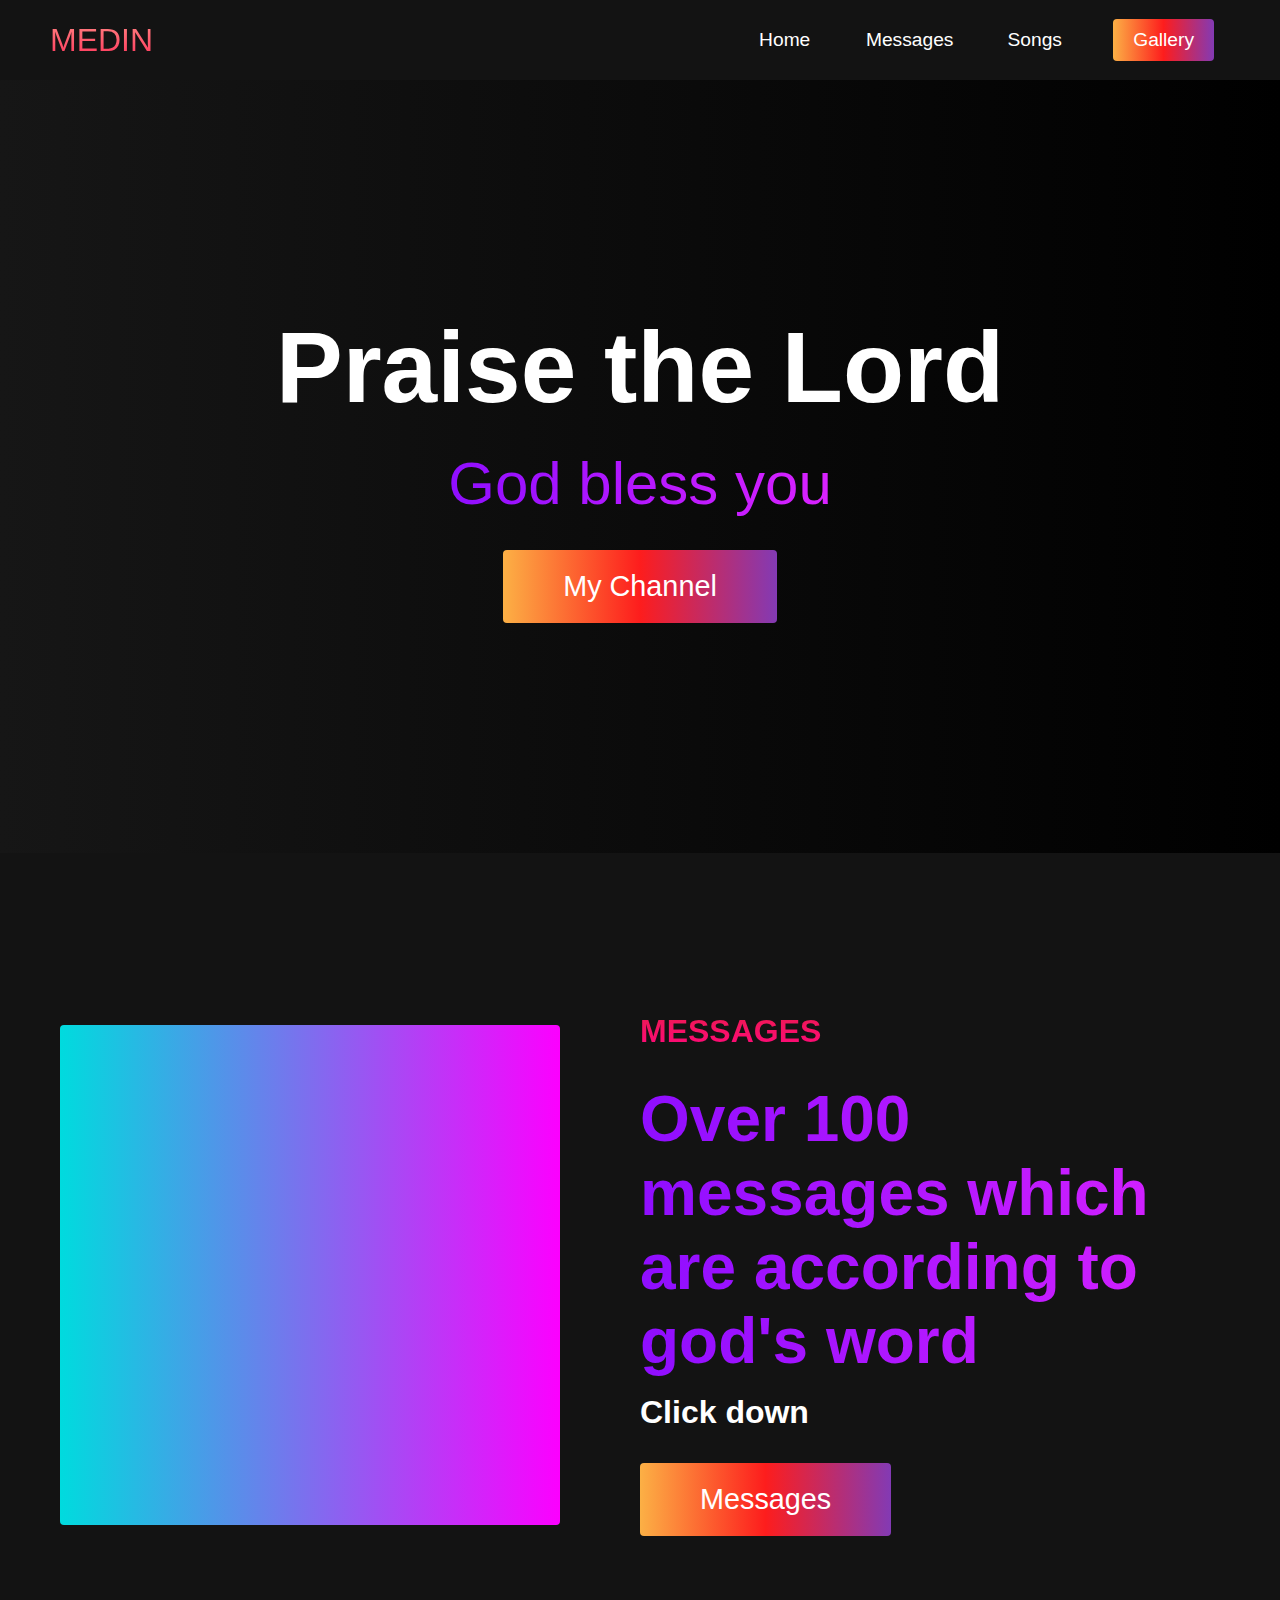
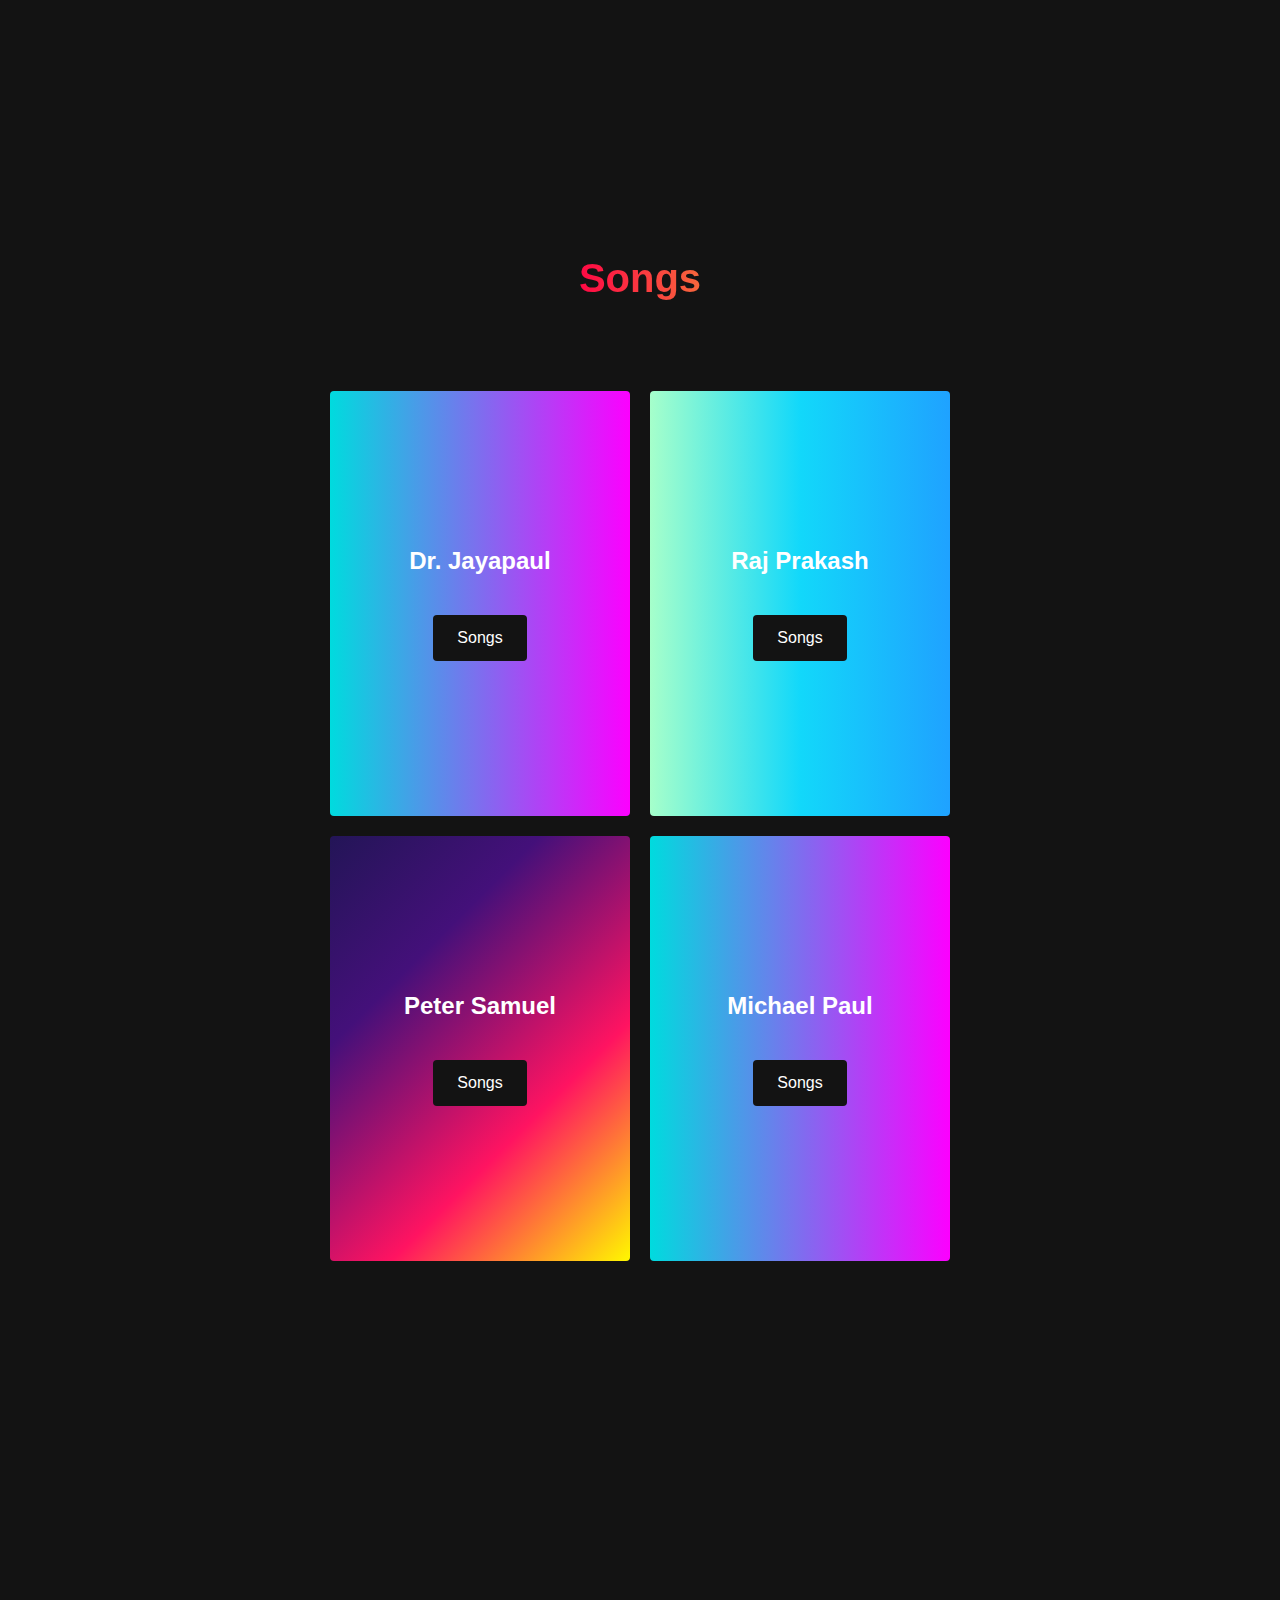
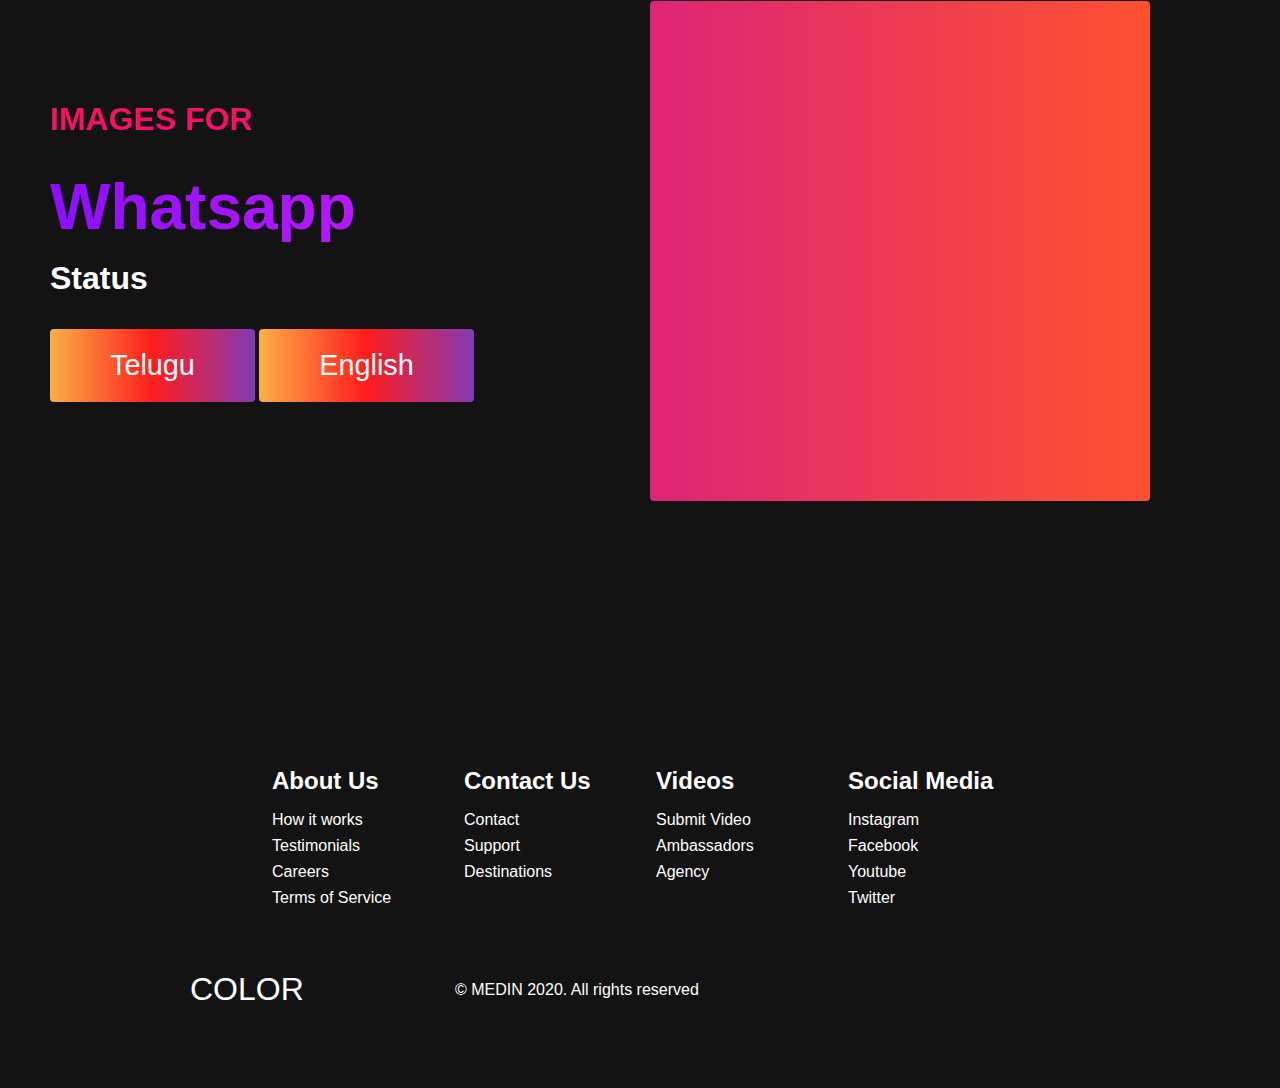
<file: Susheel Website 123/index.html>
<!DOCTYPE html>
<html lang="en">
  <head>
    <meta charset="UTF-8" />
    <meta name="viewport" content="width=device-width, initial-scale=1.0" />
    <title>Medin</title>
    <link rel="stylesheet" href="styles.css" />
    <link
      rel="stylesheet"
      href="https://use.fontawesome.com/releases/v5.14.0/css/all.css"
      integrity="sha384-HzLeBuhoNPvSl5KYnjx0BT+WB0QEEqLprO+NBkkk5gbc67FTaL7XIGa2w1L0Xbgc"
      crossorigin="anonymous"
    />
  </head>
  <body>
    <!-- Navbar Section -->
    <nav class="navbar">
      <div class="navbar__container">
        <a href="#home" id="navbar__logo">MEDIN</a>
        <div class="navbar__toggle" id="mobile-menu">
          <span class="bar"></span> <span class="bar"></span>
          <span class="bar"></span>
        </div>
        <ul class="navbar__menu">
          <li class="navbar__item">
            <a href="#home" class="navbar__links" id="home-page">Home</a>
          </li>
          <li class="navbar__item">
            <a href="#about" class="navbar__links" id="about-page">Messages</a>
          </li>
          <li class="navbar__item">
            <a href="Songs.html" class="navbar__links" id="services-page"
              >Songs</a
            >
          </li>
          <li class="navbar__btn">
            <a href="#sign-up" class="button" id="signup">Gallery</a>
          </li>
        </ul>
      </div>
    </nav>

    <!-- Hero Section -->
    <div class="hero" id="home">
      <div class="hero__container">
        <h1 class="hero__heading">Praise the Lord <span></span></h1>
        <p class="hero__description">God bless you</p>
        <button class="main__btn"><a href="https://www.youtube.com/channel/UCbAEZwdB3OnfKmeG29SZBhg">My Channel</a></button>
      </div>
    </div>

    <!-- About Section -->
    <div class="main" id="about">
      <div class="main__container">
        <div class="main__img--container">
          <div class="main__img--card"><i class="fas fa-layer-group"></i></div>
        </div>
        <div class="main__content">
          <h1>Messages</h1>
          <h2>Over 100 messages which are according to god's word</h2>
          <p>Click down </p>
          <button class="main__btn"><a href="Messages.html">Messages</a></button>
        </div>
      </div>
    </div>

    <!-- Services Section -->
       <div class="services" id="services">
      <h1>Songs</h1>
      <div class="services__wrapper">
        <div class="services__card">
          <h2>Dr. Jayapaul</h2>
          <p></p>
          <div class="services__btn"><button>Songs</button></div>
        </div>
        <div class="services__card">
          <h2>Raj Prakash</h2>
          <p></p>
          <div class="services__btn"><button>Songs</button></div>
        </div>
        <div class="services__card">
          <h2>Peter Samuel</h2>
          <p></p>
          <div class="services__btn"><button>Songs</button></div>
        </div>
        <div class="services__card">
          <h2>Michael Paul</h2>
          <p></p>
          <div class="services__btn"><button>Songs</button></div>
        </div>
      </div>
    </div>
    <!-- Features Section -->
    <div class="main" id="sign-up">
      <div class="main__container">
        <div class="main__content">
          <h1>Images for </h1>
          <h2>Whatsapp</h2>
          <p>Status</p>
          <button class="main__btn"><a href="https://www.google.com/search?q=telugu+bible+verses+hd+images&sxsrf=ALeKk01qyrVT4C_sGL-yzSLkI6yn7Ph0jQ:1611823325254&source=lnms&tbm=isch&sa=X&ved=2ahUKEwiR8fflnb7uAhXO8HMBHVZeC0EQ_AUoAXoECBIQAw&biw=1600&bih=767">Telugu</a></button>
          <button class="main2__btn"><a href="https://www.google.com/search?q=english+bible+verses+hd+images&tbm=isch&ved=2ahUKEwiO_v3mnb7uAhWbw3MBHY3IB5cQ2-cCegQIABAA&oq=english+bible+verses+hd+images&gs_lcp=CgNpbWcQAzICCAAyBggAEAgQHjoGCAAQBxAeOggIABAIEAcQHlCp7o4BWJ_5jgFgjf2OAWgAcAB4AYABsgaIAf8KkgEHMy4zLjYtMZgBAKABAaoBC2d3cy13aXotaW1nwAEB&sclient=img&ei=33gSYM6SG5uHz7sPjZGfuAk&bih=767&biw=1600">English</a></button>
        </div>
        <div class="main__img--container">
          <div class="main__img--card" id="card-2">
            <i class="fas fa-users"></i>
          </div>
        </div>
      </div>
    </div>

    <!-- Footer Section -->
    <div class="footer__container">
      <div class="footer__links">
        <div class="footer__link--wrapper">
          <div class="footer__link--items">
            <h2>About Us</h2>
            <a href="/sign__up">How it works</a> <a href="/">Testimonials</a>
            <a href="/">Careers</a> <a href="/">Terms of Service</a>
          </div>
          <div class="footer__link--items">
            <h2>Contact Us</h2>
            <a href="/">Contact</a> <a href="/">Support</a>
            <a href="/">Destinations</a>
          </div>
        </div>
        <div class="footer__link--wrapper">
          <div class="footer__link--items">
            <h2>Videos</h2>
            <a href="/">Submit Video</a> <a href="/">Ambassadors</a>
            <a href="/">Agency</a>
          </div>
          <div class="footer__link--items">
            <h2>Social Media</h2>
            <a href="/">Instagram</a> <a href="/">Facebook</a>
            <a href="/">Youtube</a> <a href="/">Twitter</a>
          </div>
        </div>
      </div>
      <section class="social__media">
        <div class="social__media--wrap">
          <div class="footer__logo">
            <a href="/" id="footer__logo">COLOR</a>
          </div>
          <p class="website__rights">© MEDIN 2020. All rights reserved</p>
          <div class="social__icons">
            <a href="/" class="social__icon--link" target="_blank"
              ><i class="fab fa-facebook"></i
            ></a>
            <a href="/" class="social__icon--link"
              ><i class="fab fa-instagram"></i
            ></a>
            <a href="/" class="social__icon--link"
              ><i class="fab fa-youtube"></i
            ></a>
            <a href="/" class="social__icon--link"
              ><i class="fab fa-linkedin"></i
            ></a>
            <a href="/" class="social__icon--link"
              ><i class="fab fa-twitter"></i
            ></a>
          </div>
        </div>
      </section>
    </div>

    <script src="app.js"></script>
  </body>
</html>
</file>
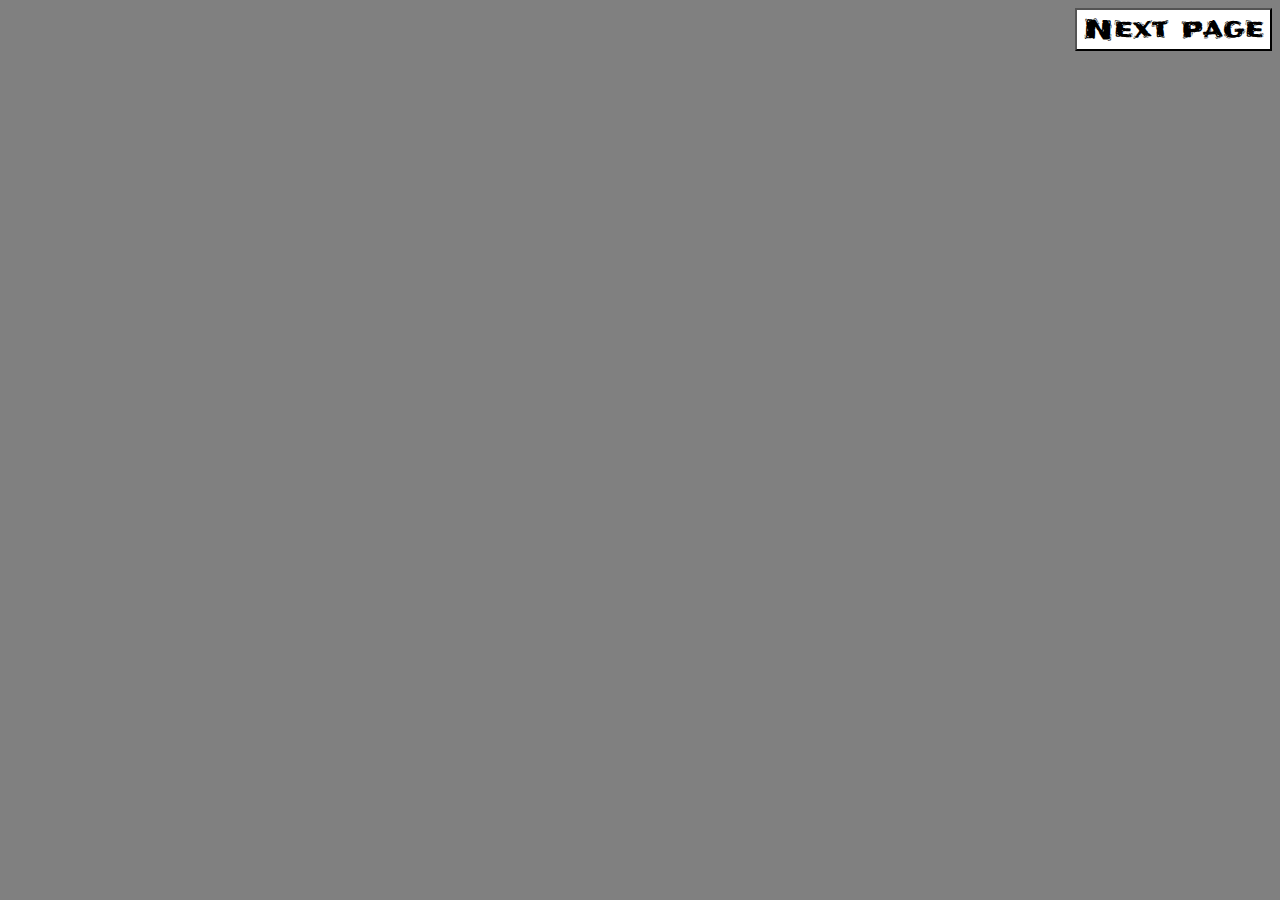
<file: Susheel Website 123/Messages.html>
<!DOCTYPE html>
<html>
<head>
	<meta charset="UTF-8" />
    <meta name="viewport" content="width=device-width, initial-scale=1.0" />
	<title>Messages</title>
	<link rel="stylesheet" type="text/css" href="stylem.css">
	<link rel="preconnect" href="https://fonts.gstatic.com">
    <link href="https://fonts.googleapis.com/css2?family=Frijole&display=swap" rel="stylesheet">
</head>
<body>
	<button class="next">Next page</button>
    <div class="iframe-container">
    	<iframe class="1"width="400" height="200" src="https://www.youtube.com/embed/1T5VJFYbsak" frameborder="0" allow="accelerometer; autoplay; clipboard-write; encrypted-media; gyroscope; picture-in-picture" allowfullscreen></iframe>
    </div>
    <div>
    	<iframe class="2"width="400" height="200" src="https://www.youtube.com/embed/hsokWInbDMM" frameborder="0" allow="accelerometer; autoplay; clipboard-write; encrypted-media; gyroscope; picture-in-picture" allowfullscreen></iframe>
    </div>
    <div>
    	<iframe width="400" height="200" src="https://www.youtube.com/embed/I8WktVXVEPk" frameborder="0" allow="accelerometer; autoplay; clipboard-write; encrypted-media; gyroscope; picture-in-picture" allowfullscreen></iframe>
    </div>
    <div>
    	<iframe width="400" height="200" src="https://www.youtube.com/embed/gwuIv4FA2wc" frameborder="0" allow="accelerometer; autoplay; clipboard-write; encrypted-media; gyroscope; picture-in-picture" allowfullscreen></iframe>
    </div>
    <div class="two">
    	<iframe width="400" height="200" src="https://www.youtube.com/embed/CkFgjzqCMoE" frameborder="0" allow="accelerometer; autoplay; clipboard-write; encrypted-media; gyroscope; picture-in-picture" allowfullscreen></iframe>
    </div>
    <div class="three">
    	<iframe width="400" height="200" src="https://www.youtube.com/embed/XmxZz4xScCY" frameborder="0" allow="accelerometer; autoplay; clipboard-write; encrypted-media; gyroscope; picture-in-picture" allowfullscreen></iframe>
    </div>
    <div class="four">
    	<iframe width="400" height="200" src="https://www.youtube.com/embed/BifPyDDME0Q" frameborder="0" allow="accelerometer; autoplay; clipboard-write; encrypted-media; gyroscope; picture-in-picture" allowfullscreen></iframe>
    </div>
    <div class="five">
    	<iframe width="400" height="200" src="https://www.youtube.com/embed/kCIL64WS2ts" frameborder="0" allow="accelerometer; autoplay; clipboard-write; encrypted-media; gyroscope; picture-in-picture" allowfullscreen></iframe>
    </div>
    <div class="six">
    	<iframe width="400" height="200" src="https://www.youtube.com/embed/G1MJm4CVweo" frameborder="0" allow="accelerometer; autoplay; clipboard-write; encrypted-media; gyroscope; picture-in-picture" allowfullscreen></iframe>
    </div>
</body>
</html>
</file>
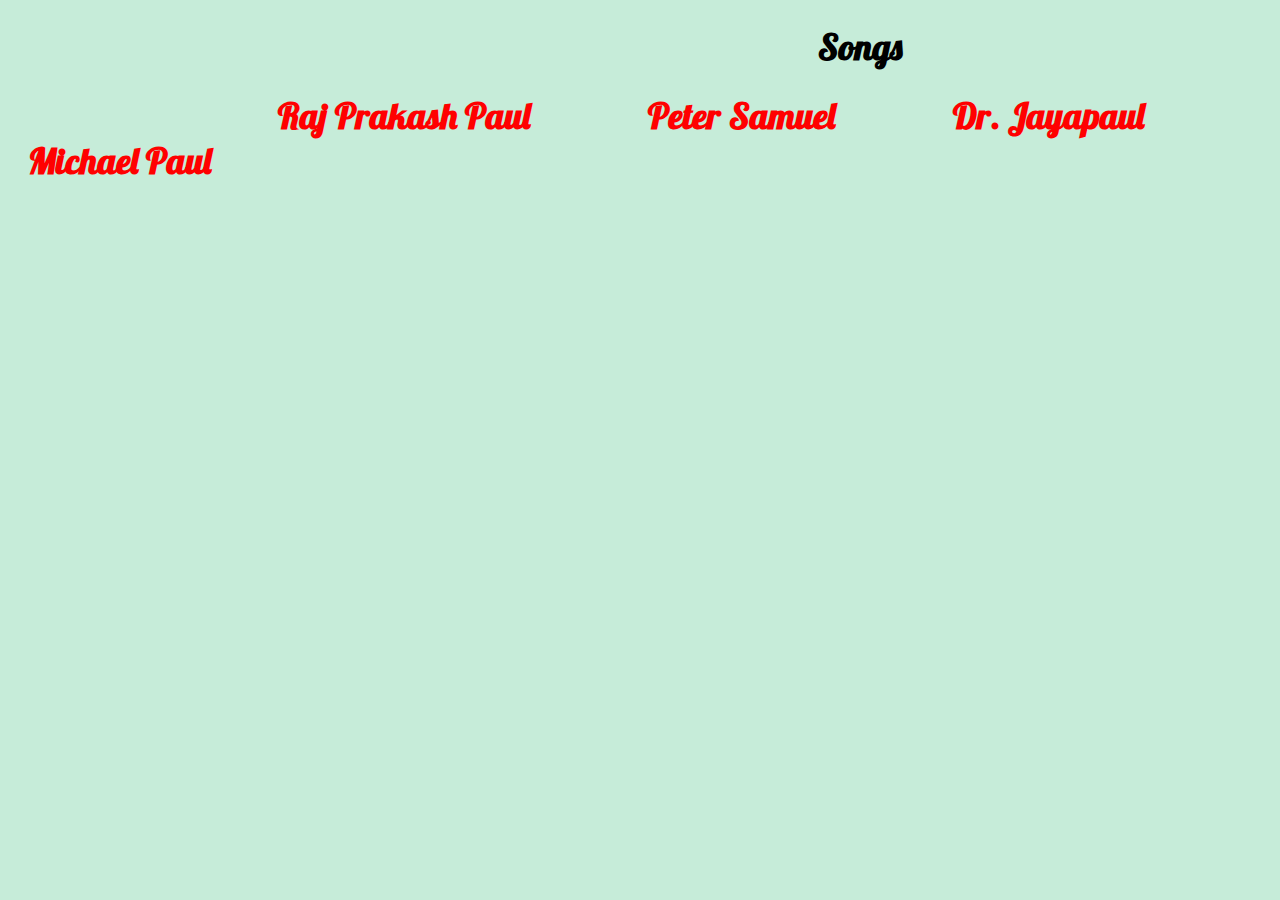
<file: Susheel Website 123/Songs.html>
<!DOCTYPE html>
<html>
<head>
	<meta charset="UTF-8" />
    <meta name="viewport" content="width=device-width, initial-scale=1.0" />
	<title>Songs</title>
	<link rel="stylesheet" type="text/css" href="stylems.css">
	<link rel="preconnect" href="https://fonts.gstatic.com">
    <link href="https://fonts.googleapis.com/css2?family=Lobster&display=swap" rel="stylesheet">
</head>
<body>
    <h1 class="two">Songs</h1>
	<div></div>
    <a href="https://www.youtube.com/results?search_query=raj+prakash+paul+songs" class="btnone" id="home-page">Raj Prakash Paul</a>
    <a href="https://www.youtube.com/results?search_query=peter+samuel+brother+songs" class="btntwo" id="home-page">Peter Samuel</a>
    <a href="https://www.youtube.com/results?search_query=dr+jayapaul+songs" class="btnthree" id="home-page">Dr. Jayapaul</a>
    <a href="https://www.youtube.com/results?search_query=michael+paul+songs" class="btnfour" id="home-page">Michael Paul</a>
    </div>   
</html>
</file>
<file: Susheel Website 123/styles.css>
* {
  box-sizing: border-box;
  margin: 0;
  padding: 0;
  font-family: 'Kumbh Sans', sans-serif;
  scroll-behavior: smooth;
}

.navbar {
  background: #131313;
  height: 80px;
  display: flex;
  justify-content: center;
  align-items: center;
  font-size: 1.2rem;
  position: sticky;
  top: 0;
  z-index: 999;
}

.navbar__container {
  display: flex;
  justify-content: space-between;
  height: 80px;
  z-index: 1;
  width: 100%;
  max-width: 1300px;
  margin: 0 auto;
  padding: 0 50px;
}

#navbar__logo {
  background-color: #ff8177;
  background-image: linear-gradient(to top, #ff0844 0%, #ffb199 100%);
  background-size: 100%;
  -webkit-background-clip: text;
  -moz-background-clip: text;
  -webkit-text-fill-color: transparent;
  -moz-text-fill-color: transparent;
  display: flex;
  align-items: center;
  cursor: pointer;
  text-decoration: none;
  font-size: 2rem;
}

.navbar__menu {
  display: flex;
  align-items: center;
  list-style: none;
}

.navbar__item {
  height: 80px;
}

.navbar__links {
  color: #fff;
  display: flex;
  align-items: center;
  justify-content: center;
  width: 125px;
  text-decoration: none;
  height: 100%;
  transition: all 0.3s ease;
}

.navbar__btn {
  display: flex;
  justify-content: center;
  align-items: center;
  padding: 0 1rem;
  width: 100%;
}

.button {
  display: flex;
  justify-content: center;
  align-items: center;
  text-decoration: none;
  padding: 10px 20px;
  height: 100%;
  width: 100%;
  border: none;
  outline: none;
  border-radius: 4px;
  background: #833ab4;
  background: -webkit-linear-gradient(to right, #fcb045, #fd1d1d, #833ab4);
  background: linear-gradient(to right, #fcb045, #fd1d1d, #833ab4);
  color: #fff;
  transition: all 0.3s ease;
}

.navbar__links:hover {
  color: #9518fc;
  transition: all 0.3s ease;
}

@media screen and (max-width: 960px) {
  .navbar__container {
    display: flex;
    justify-content: space-between;
    height: 80px;
    z-index: 1;
    width: 100%;
    max-width: 1300px;
    padding: 0;
  }

  .navbar__menu {
    display: grid;
    grid-template-columns: auto;
    margin: 0;
    width: 100%;
    position: absolute;
    top: -1000px;
    opacity: 1;
    transition: all 0.5s ease;
    z-index: -1;
  }

  .navbar__menu.active {
    background: #131313;
    top: 100%;
    opacity: 1;
    transition: all 0.5s ease;
    z-index: 99;
    height: 60vh;
    font-size: 1.6rem;
  }

  #navbar__logo {
    padding-left: 25px;
  }

  .navbar__toggle .bar {
    width: 25px;
    height: 3px;
    margin: 5px auto;
    transition: all 0.3s ease-in-out;
    background: #fff;
  }

  .navbar__item {
    width: 100%;
  }

  .navbar__links {
    text-align: center;
    padding: 2rem;
    width: 100%;
    display: table;
  }

  .navbar__btn {
    padding-bottom: 2rem;
  }

  .button {
    display: flex;
    justify-content: center;
    align-items: center;
    width: 80%;
    height: 80px;
    margin: 0;
  }

  #mobile-menu {
    position: absolute;
    top: 20%;
    right: 5%;
    transform: translate(5%, 20%);
  }

  .navbar__toggle .bar {
    display: block;
    cursor: pointer;
  }

  #mobile-menu.is-active .bar:nth-child(2) {
    opacity: 0;
  }

  #mobile-menu.is-active .bar:nth-child(1) {
    transform: translateY(8px) rotate(45deg);
  }

  #mobile-menu.is-active .bar:nth-child(3) {
    transform: translateY(-8px) rotate(-45deg);
  }
}

/* Hero Section */
.hero {
  background: #000000;
  background: linear-gradient(to right, #161616, #000000);
  padding: 200px 0;
}

.hero__container {
  display: flex;
  flex-direction: column;
  justify-content: center;
  align-items: center;
  max-width: 1200px;
  margin: 0 auto;
  height: 90%;
  text-align: center;
  padding: 30px;
}

.hero__heading {
  font-size: 100px;
  margin-bottom: 24px;
  color: #fff;
}

.hero__heading span {
  background: #ee0979; /* fallback for old browsers */
  background: -webkit-linear-gradient(
    to right,
    #ff6a00,
    #ee0979
  ); /* Chrome 10-25, Safari 5.1-6 */
  background: linear-gradient(
    to right,
    #ff6a00,
    #ee0979
  ); /* W3C, IE 10+/ Edge, Firefox 16+, Chrome 26+, Opera 12+, Safari 7+ */
  background-size: 100%;
  -webkit-background-clip: text;
  -moz-background-clip: text;
  -webkit-text-fill-color: transparent;
  -mo-text-fill-color: transparent;
}

.hero__description {
  font-size: 60px;
  background: #da22ff; /* fallback for old browsers */
  background: -webkit-linear-gradient(
    to right,
    #9114ff,
    #da22ff
  ); /* Chrome 10-25, Safari 5.1-6 */
  background: linear-gradient(
    to right,
    #8f0eff,
    #da22ff
  ); /* W3C, IE 10+/ Edge, Firefox 16+, Chrome 26+, Opera 12+, Safari 7+ */
  background-size: 100%;
  -webkit-background-clip: text;
  -moz-background-clip: text;
  -webkit-text-fill-color: transparent;
  -moz-text-fill-color: transparent;
}

.highlight {
  border-bottom: 4px solid rgb(132, 0, 255);
}

@media screen and (max-width: 768px) {
  .hero__heading {
    font-size: 60px;
  }

  .hero__description {
    font-size: 40px;
  }
}

/* About Section */
.main {
  background-color: #131313;
  padding: 10rem 0;
}

.main__container {
  display: grid;
  grid-template-columns: 1fr 1fr;
  align-items: center;
  justify-content: center;
  margin: 0 auto;
  height: 90%;
  z-index: 1;
  width: 100%;
  max-width: 1300px;
  padding: 0 50px;
}

.main__content {
  color: #fff;
  width: 100%;
}

.main__content h1 {
  font-size: 2rem;
  background-color: #fe3b6f;
  background-image: linear-gradient(to top, #ff087b 0%, #ed1a52 100%);
  background-size: 100%;
  -webkit-background-clip: text;
  -moz-background-clip: text;
  -webkit-text-fill-color: transparent;
  -moz-text-fill-color: transparent;
  text-transform: uppercase;
  margin-bottom: 32px;
}

.main__content h2 {
  font-size: 4rem;
  background: #ff8177; /* fallback for old browsers */
  background: -webkit-linear-gradient(
    to right,
    #9114ff,
    #da22ff
  ); /* Chrome 10-25, Safari 5.1-6 */
  background: linear-gradient(
    to right,
    #8f0eff,
    #da22ff
  ); /* W3C, IE 10+/ Edge, Firefox 16+, Chrome 26+, Opera 12+, Safari 7+ */
  background-size: 100%;
  -webkit-background-clip: text;
  -moz-background-clip: text;
  -webkit-text-fill-color: transparent;
  -moz-text-fill-color: transparent;
}

.main__content p {
  margin-top: 1rem;
  font-size: 2rem;
  font-weight: 700;
}

.main__btn {
  font-size: 1.8rem;
  background: #833ab4;
  background: -webkit-linear-gradient(to right, #fcb045, #fd1d1d, #833ab4);
  background: linear-gradient(to right, #fcb045, #fd1d1d, #833ab4);
  padding: 20px 60px;
  border: none;
  border-radius: 4px;
  margin-top: 2rem;
  cursor: pointer;
  position: relative;
  transition: all 0.35s;
  outline: none;
}

.main2__btn {
  font-size: 1.8rem;
  background: #833ab4;
  background: -webkit-linear-gradient(to right, #fcb045, #fd1d1d, #833ab4);
  background: linear-gradient(to right, #fcb045, #fd1d1d, #833ab4);
  padding: 20px 60px;
  border: none;
  border-radius: 4px;
  margin-top: 2rem;
  cursor: pointer;
  position: relative;
  transition: all 0.35s;
  outline: none;
}

.main__btn a {
  position: relative;
  z-index: 2;
  color: #fff;
  text-decoration: none;
}

.main2__btn a {
  position: relative;
  z-index: 2;
  color: #fff;
  text-decoration: none;
}

.main__btn:after {
  position: absolute;
  content: '';
  top: 0;
  left: 0;
  width: 0;
  height: 100%;
  background: #ff1ead;
  transition: all 0.35s;
  border-radius: 4px;
}

.main2__btn:after {
  position: absolute;
  content: '';
  top: 0;
  left: 0;
  width: 0;
  height: 100%;
  background: #ff1ead;
  transition: all 0.35s;
  border-radius: 4px;
}

.main__btn:hover {
  color: #fff;
}

.main2__btn:hover {
  color: #fff;
}

.main__btn:hover:after {
  width: 100%;
}

.main2__btn:hover:after {
  width: 100%;
}

.main__img--container {
  text-align: center;
}

.main__img--card {
  margin: 10px;
  height: 500px;
  width: 500px;
  border-radius: 4px;
  display: flex;
  flex-direction: column;
  justify-content: center;
  color: #fff;
  background-image: linear-gradient(to right, #00dbde 0%, #fc00ff 100%);
}

.fa-layer-group,
.fa-users {
  font-size: 14rem;
}

#card-2 {
  background: #ff512f;
  background: -webkit-linear-gradient(to right, #dd2476, #ff512f);
  background: linear-gradient(to right, #dd2476, #ff512f);
}

/* Mobile Responsive */
@media screen and (max-width: 1100px) {
  .main__container {
    display: grid;
    grid-template-columns: 1fr;
    align-items: center;
    justify-content: center;
    width: 100%;
    margin: 0 auto;
    height: 90%;
  }

  .main__img--container {
    display: flex;
    justify-content: center;
  }

  .main__img--card {
    height: 425px;
    width: 425px;
  }

  .main__content {
    text-align: center;
    margin-bottom: 4rem;
  }

  .main__content h1 {
    font-size: 2.5rem;
    margin-top: 2rem;
  }

  .main__content h2 {
    font-size: 3rem;
  }

  .main__content p {
    margin-top: 1rem;
    font-size: 1.5rem;
  }
}

@media screen and (max-width: 480px) {
  .main__img--card {
    width: 250px;
    height: 250px;
  }

  .fa-users,
  .fa-layer-group {
    font-size: 4rem;
  }

  .main__content h1 {
    font-size: 2rem;
    margin-top: 3rem;
  }
  .main__content h2 {
    font-size: 2rem;
  }

  .main__content p {
    margin-top: 2rem;
  }

  .main__btn {
    padding: 12px 36px;
    margin: 2.5rem 0;
  }

}

/* Services Section */
.services {
  background: #131313;
  display: flex;
  flex-direction: column;
  justify-content: center;
  align-items: center;
  height: 100%;
  padding: 10rem 0;
}

.services h1 {
  background-color: #ff8177;
  background-image: linear-gradient(to right, #ff0844 0%, #f7673c 100%);
  background-size: 100%;
  -webkit-background-clip: text;
  -moz-background-clip: text;
  -webkit-text-fill-color: transparent;
  -moz-text-fill-color: transparent;
  margin-bottom: 5rem;
  font-size: 2.5rem;
}

.services__wrapper {
  display: grid;
  grid-template-columns: 1fr 1fr 1fr 1fr;
  grid-template-rows: 1fr;
}

.services__card {
  margin: 10px;
  height: 425px;
  width: 300px;
  border-radius: 4px;
  display: flex;
  flex-direction: column;
  justify-content: center;
  color: #fff;
  background-image: linear-gradient(to right, #00dbde 0%, #fc00ff 100%);
  transition: 0.3s ease-in;
}

.services__card:nth-child(2) {
  background: #1fa2ff; /* fallback for old browsers */
  background: -webkit-linear-gradient(
    to right,
    #a6ffcb,
    #12d8fa,
    #1fa2ff
  ); /* Chrome 10-25, Safari 5.1-6 */
  background: linear-gradient(
    to right,
    #a6ffcb,
    #12d8fa,
    #1fa2ff
  ); /* W3C, IE 10+/ Edge, Firefox 16+, Chrome 26+, Opera 12+, Safari 7+ */
}

.services__card:nth-child(3) {
  background-image: linear-gradient(
    -225deg,
    #231557 0%,
    #44107a 29%,
    #ff1361 67%,
    #fff800 100%
  );
}

.services__card h2 {
  text-align: center;
}

.services__card p {
  text-align: center;
  margin-top: 24px;
  font-size: 20px;
}

.services__btn {
  display: flex;
  justify-content: center;
  margin-top: 16px;
}

.services__card button {
  color: #fff;
  padding: 14px 24px;
  border: none;
  outline: none;
  border-radius: 4px;
  background: #131313;
  font-size: 1rem;
}

.services__card button:hover {
  cursor: pointer;
}

.services__card:hover {
  transform: scale(1.075);
  transition: 0.3s ease-in;
  cursor: pointer;
}

@media screen and (max-width: 1300px) {
  .services__wrapper {
    grid-template-columns: 1fr 1fr;
  }
}

@media screen and (max-width: 768px) {
  .services__wrapper {
    grid-template-columns: 1fr;
  }
}

/* Footer CSS */
.footer__container {
  background-color: #131313;
  padding: 5rem 0;
  display: flex;
  flex-direction: column;
  justify-content: center;
  align-items: center;
}

#footer__logo {
  color: #fff;
  display: flex;
  align-items: center;
  cursor: pointer;
  text-decoration: none;
  font-size: 2rem;
}

.footer__links {
  width: 100%;
  max-width: 1000px;
  display: flex;
  justify-content: center;
}

.footer__link--wrapper {
  display: flex;
}

.footer__link--items {
  display: flex;
  flex-direction: column;
  align-items: flex-start;
  margin: 16px;
  text-align: left;
  width: 160px;
  box-sizing: border-box;
}

.footer__link--items h2 {
  margin-bottom: 16px;
  color: #fff;
}

.footer__link--items a {
  color: #fff;
  text-decoration: none;
  margin-bottom: 0.5rem;
  transition: 0.3 ease-out;
}

.footer__link--items a:hover {
  color: #e9e9e9;
  transition: 0.3 ease-out;
}

.social__icon--link {
  color: #fff;
  font-size: 24px;
}

.social__media {
  max-width: 1000px;
  width: 100%;
}

.social__media--wrap {
  display: flex;
  justify-content: space-between;
  align-items: center;
  width: 90%;
  max-width: 1000px;
  margin: 40px auto 0 auto;
}

.social__icons {
  display: flex;
  justify-content: space-between;
  align-items: center;
  width: 240px;
}

.website__rights {
  color: #fff;
}

@media screen and (max-width: 820px) {
  .footer__links {
    padding-top: 2rem;
  }

  #footer__logo {
    margin-bottom: 2rem;
  }

  .website__rights {
    margin-bottom: 2rem;
  }

  .footer__link--wrapper {
    flex-direction: column;
  }

  .social__media--wrap {
    flex-direction: column;
  }
}

@media screen and (max-width: 480px) {
  .footer__link--items {
    margin: 0;
    padding: 10px;
    width: 100%;
  }
}
</file>
<file: Susheel Website 123/stylem.css>
*{
	font-family: 'Frijole', cursive;
	background-color: gray;
}
.next{
	float:right;
	font-size: 3vh;
	background: #fff;
	color: #000;
	
}

.next:hover{
	background: black;
	color: red;
}

.two{
	float: right;
    margin-top: -107vh;
    margin-right: 98vh;
}

.three{
	float: right;
    margin-top: -80vh;
    margin-right: 98vh;
}

.four{
	float: right;
    margin-top: -53vh;
    margin-right: 98vh;
}

.five{
	float: right;
    margin-top: -26vh;
    margin-right: 98vh;
}

.six{
	float: right;
	margin-top: -108.1vh;
	margin-right: 44vh;
}
</file>
<file: Susheel Website 123/stylems.css>
*{
  text-decoration: none;
   font-weight: bold;
   font-size: 4vh;
   background: none;
    font-family: 'Lobster', cursive;
    background-color: #c6ecd9;
}

.two{
  margin-left: 90vh;
}

.btnone{
    margin-top: -90vh;
    margin-left: 30vh;
	background: none;
	color: red;
	text-decoration: none;
	margin-right: 10vh;
	background: ;
}

.btnone:hover{
	background: linear-gradient(to bottom, #33ccff 0%, #ff99cc 100%);
	color: black;
}

.btntwo{
	 margin-top: 20vh;
     margin-right: 10vh;
     margin-left: 12vh;
	 background: none;
	 color: red;
	 text-decoration: none;
	 margin-left: 20px;
	 background: ;
}

.btntwo:hover{
	background: linear-gradient(to bottom, #66ccff 0%, #66ffff 100%);
	color: #000;
}

.btnthree{
	 margin-top: 20vh;
   margin-right: 10vh;
   margin-left: 12vh;
	background: none;
	color: red;
	text-decoration: none;
	margin-left: 20px;
	background: ;
}

.btnthree:hover{
	background: linear-gradient(to bottom, #99ff33 0%, #ffccff 100%);
	color: black;
}

.btnfour{
	 margin-top: 20vh;
   margin-right: 10vh;
   margin-left: 12vh;
    background: none;
	color: red;
	text-decoration: none;
	margin-left: 20px;
	background: ;
}

.btnfour:hover{
	background: linear-gradient(to bottom, #ffcc99 0%, #ff6699 100%);
	color: #000;
}
</file>
